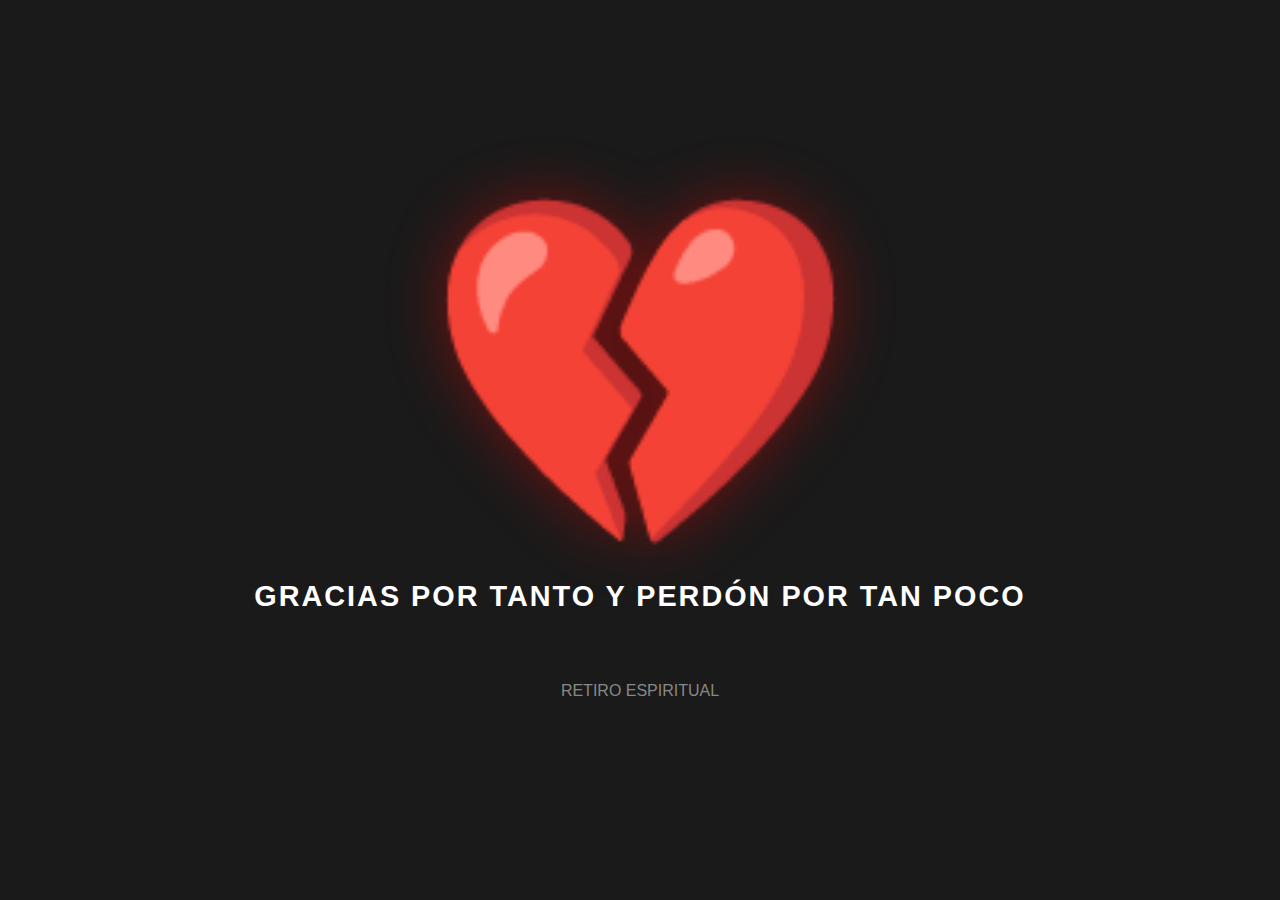
<file: no.html>
<!DOCTYPE html>
<html lang="es">
<head>
    <meta charset="UTF-8">
    <meta name="viewport" content="width=device-width, initial-scale=1.0">
    <title>I&M</title>
    <link rel="stylesheet" href="styleNo.css">
</head>

<body>

    <div class="contenedor-triste">
        <div class="corazon-roto">💔</div>
        <p class="mensaje-triste">GRACIAS POR TANTO Y PERDÓN POR TAN POCO</p>
        <a href="index.html" class="boton-volver">RETIRO ESPIRITUAL</a>
    </div>
</body>

</html>
</file>
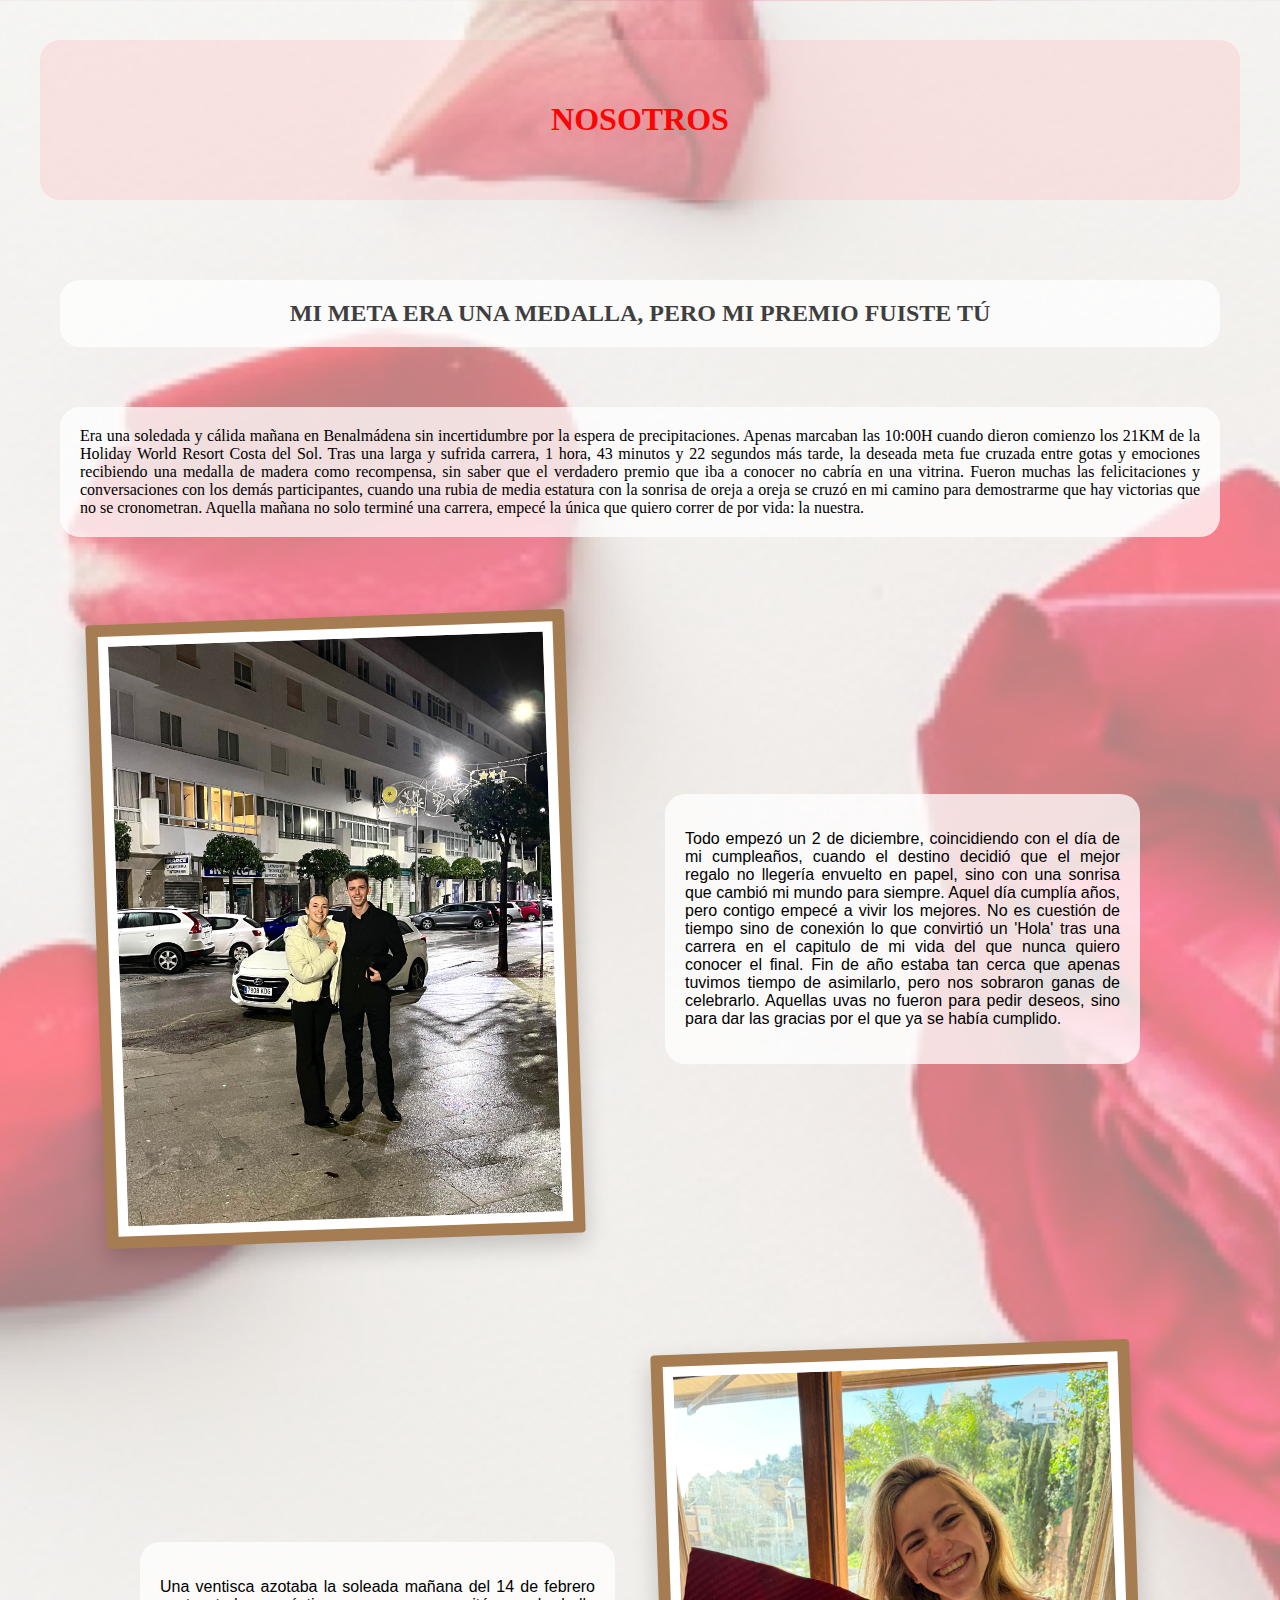
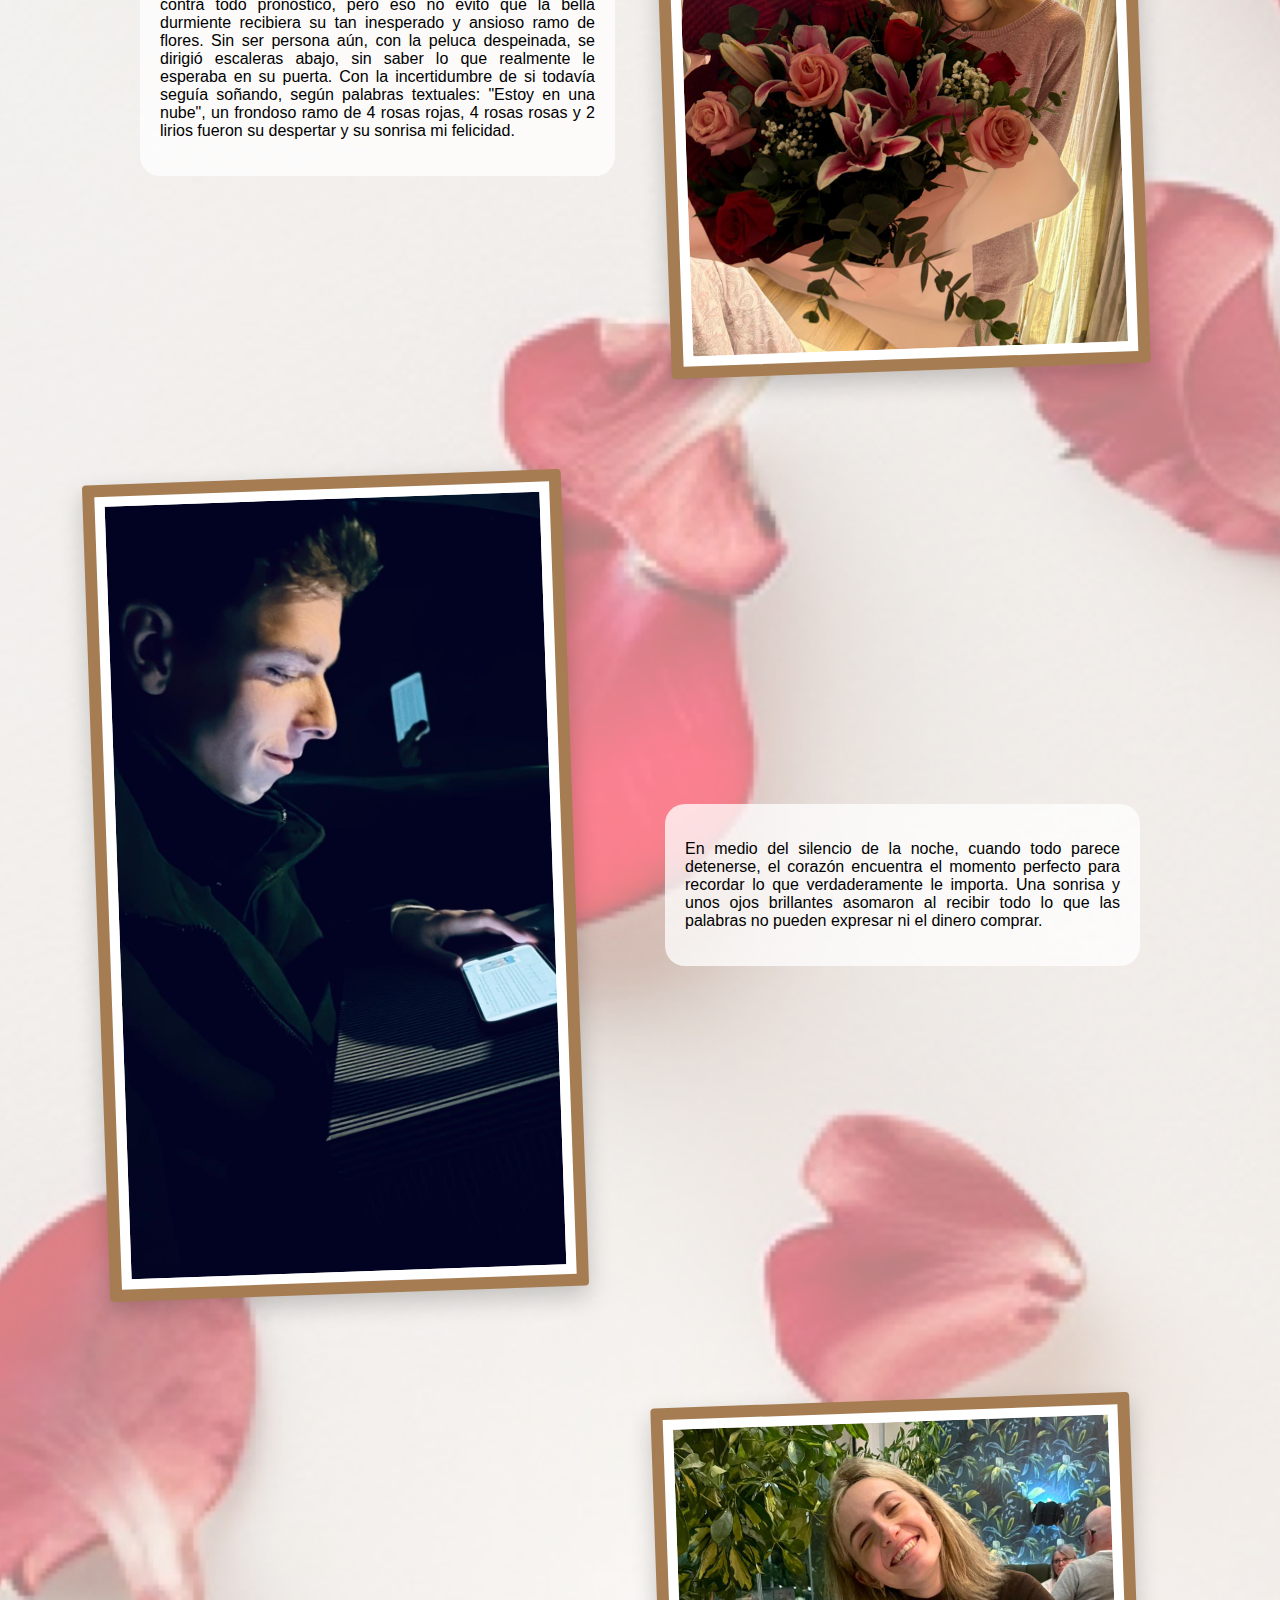
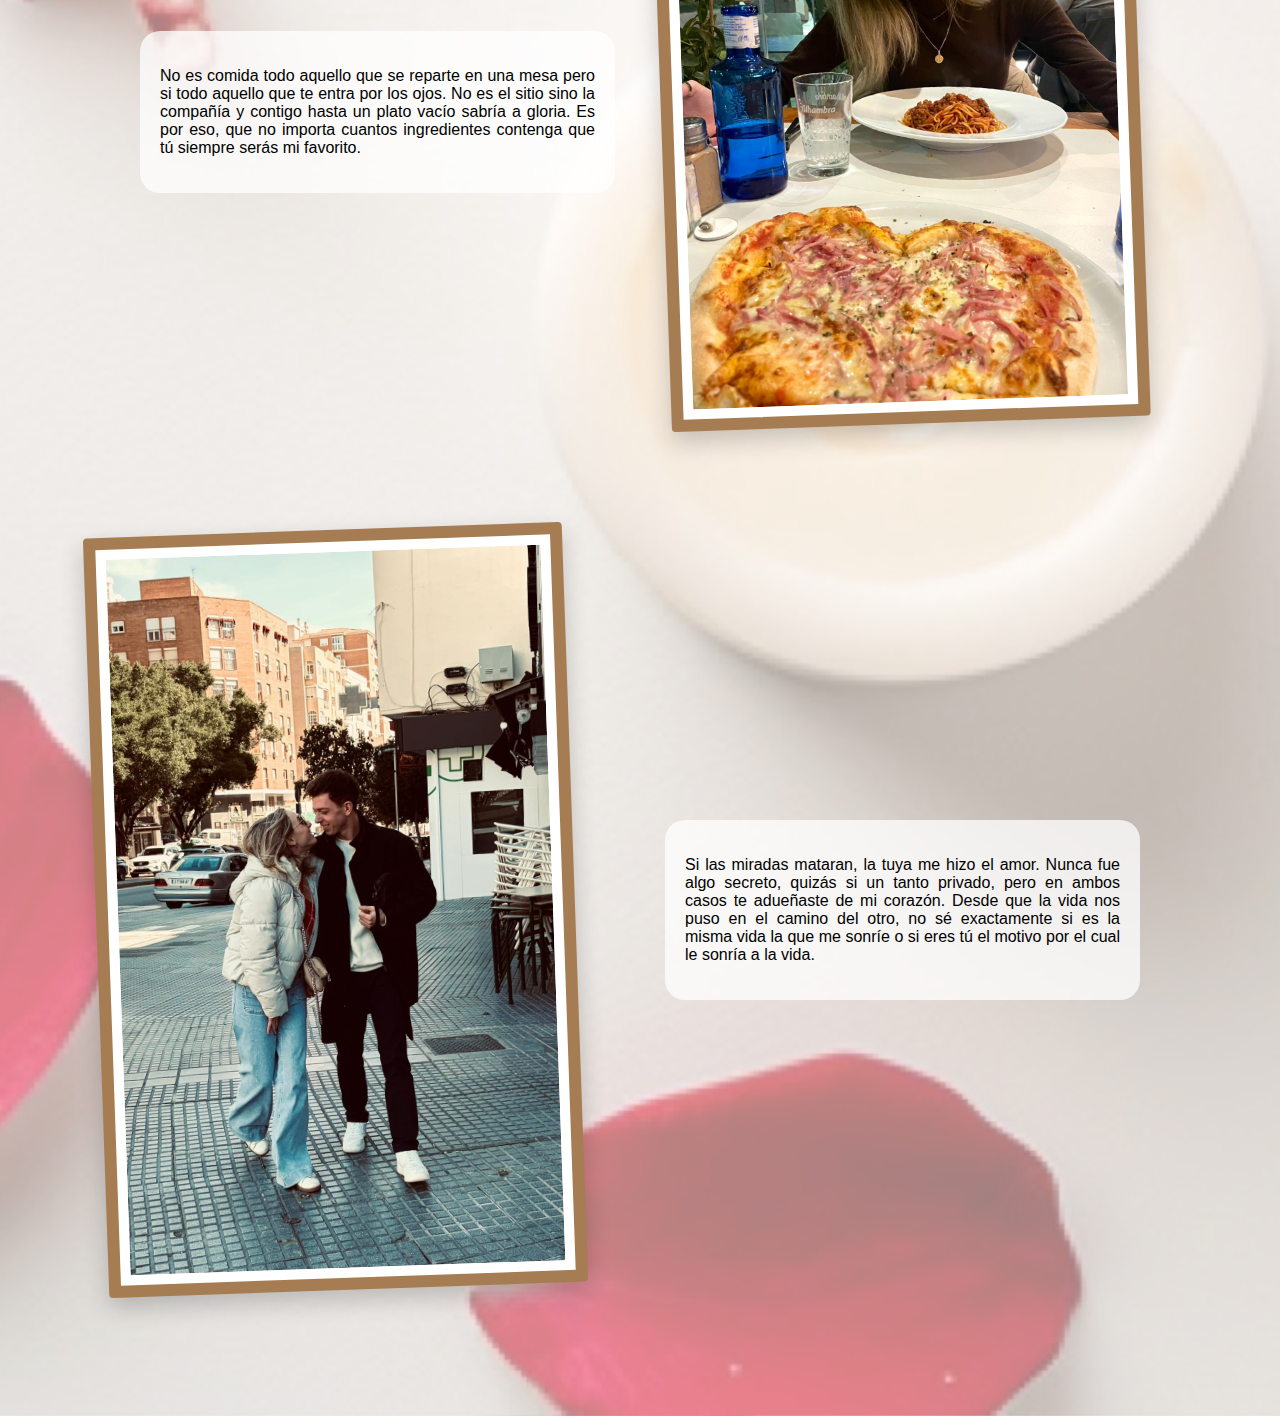
<file: nosotros.html>
<!DOCTYPE html>
<head>

    <meta charset="UTF-8">
    <meta name="viewport" content="width=device-width, initial-scale=1.0">
    <title>I&M</title>
    
    <link rel="stylesheet" href="styleNosotros.css">

</head>

<body>

    <div class= "rectangulo-total">
        <div class= "contenido">
            <h1>NOSOTROS</h1>
        </div>
    </div>

    <section class = "nosotros">
        <h2>MI META ERA UNA MEDALLA, PERO MI PREMIO FUISTE TÚ</h2>
        <p> Era una soledada y cálida mañana en Benalmádena sin incertidumbre por la espera de precipitaciones. Apenas marcaban las 10:00H cuando dieron comienzo los 21KM de la Holiday World Resort Costa del Sol. Tras una larga y sufrida carrera,
            1 hora, 43 minutos y 22 segundos más tarde, la deseada meta fue cruzada entre gotas y emociones recibiendo una medalla de madera como recompensa, sin saber que el verdadero premio que iba a conocer no cabría en una vitrina. Fueron muchas
            las felicitaciones y conversaciones con los demás participantes, cuando una rubia de media estatura con la sonrisa de oreja a oreja se cruzó en mi camino para demostrarme que hay victorias que no se cronometran. Aquella mañana no solo terminé
            una carrera, empecé la única que quiero correr de por vida: la nuestra.</p>
    </section>

    <div class = "contenedorfototexto">
        <div class = "foto">
            <img src = "nocheVieja.jpeg" alt = "Fin Año">
        </div>

        <div class = "texto">
            <p>
                Todo empezó un 2 de diciembre, coincidiendo con el día de mi cumpleaños, cuando el destino decidió que el mejor regalo no llegería envuelto en papel, sino con una sonrisa que cambió mi mundo para siempre. Aquel día cumplía años, pero contigo empecé a vivir los mejores.
                No es cuestión de tiempo sino de conexión lo que convirtió un 'Hola' tras una carrera en el capitulo de mi vida del que nunca quiero conocer el final. Fin de año estaba tan cerca que apenas tuvimos tiempo de asimilarlo, pero nos sobraron ganas de celebrarlo. Aquellas uvas no
                fueron para pedir deseos, sino para dar las gracias por el que ya se había cumplido.
            </p>
        </div>
    </div>
    <br>
    <br>

    <div class = "contenedorfototexto">
        <div class = "texto-izquierda">
            <p>
                Una ventisca azotaba la soleada mañana del 14 de febrero contra todo pronóstico, pero eso no evitó que la bella durmiente recibiera su tan inesperado y ansioso ramo de flores. Sin ser persona aún, con la peluca despeinada, se dirigió escaleras abajo, sin saber lo que realmente le esperaba en su puerta. 
                Con la incertidumbre de si todavía seguía soñando, según palabras textuales: "Estoy en una nube", un frondoso ramo de 4 rosas rojas, 4 rosas rosas y 2 lirios fueron su despertar y su sonrisa mi felicidad.
            </p>
        </div>
        
        <div class = "foto-derecha">
            <img src = "sanvalentin.jpeg" alt = "San Valentin">
        </div>
    </div>
    <br>
    <br>

    <div class = "contenedorfototexto">
        <div class = "foto">
            <img src = "sanvalentin2.jpeg" alt = "Fin Año">
        </div>

        <div class = "texto">
            <p>
                En medio del silencio de la noche, cuando todo parece detenerse, el corazón encuentra el momento perfecto para recordar lo que verdaderamente le importa.
                Una sonrisa y unos ojos brillantes asomaron al recibir todo lo que las palabras no pueden expresar ni el dinero comprar.
            </p>
        </div>
    </div>
    <br>
    <br>

    <div class = "contenedorfototexto">
        <div class = "texto-izquierda">
            <p>
                No es comida todo aquello que se reparte en una mesa pero si todo aquello que te entra por los ojos. No es el sitio sino la compañía y contigo hasta un plato vacío sabría a gloria. Es por eso, que no importa cuantos ingredientes contenga 
                que tú siempre serás mi favorito.
            </p>
        </div>
        
        <div class = "foto-derecha">
            <img src = "sanvalentin3.jpeg" alt = "San Valentin">
        </div>
    </div>
    <br>
    <br>

    <div class = "contenedorfototexto">
        <div class = "foto">
            <img src = "16febrero.jpeg" alt = "16 febrero">
        </div>

        <div class = "texto">
            <p>
                Si las miradas mataran, la tuya me hizo el amor. Nunca fue algo secreto, quizás si un tanto privado, pero en ambos casos te adueñaste de mi corazón. Desde que la vida nos puso en el camino del otro, no sé exactamente si es la misma vida la que me sonríe o
                si eres tú el motivo por el cual le sonría a la vida.
            </p>
        </div>
    </div>
    <br>
    <br>

</body>

</html>
</file>
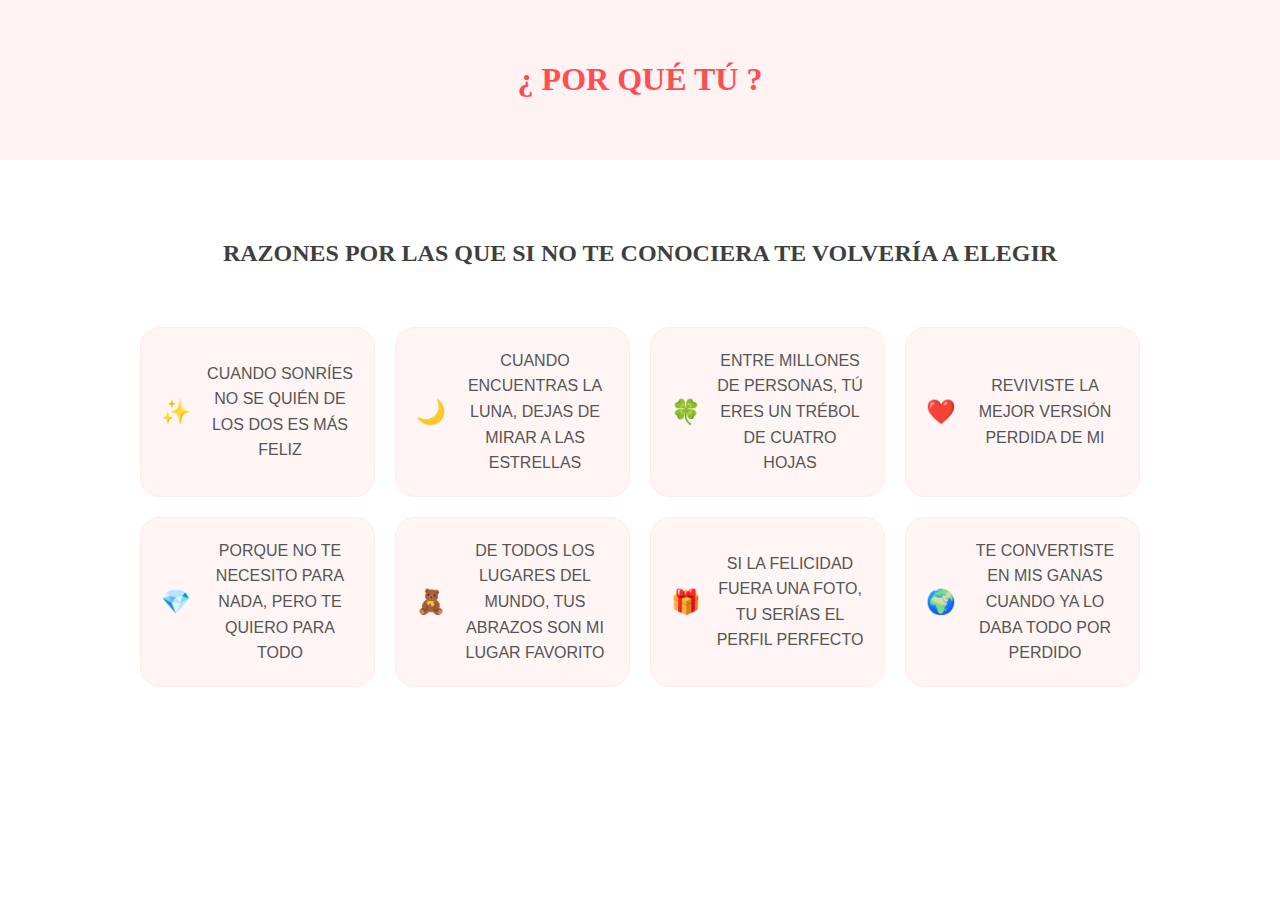
<file: porquetu.html>
<head>

    <meta charset="UTF-8">
    <meta name="viewport" content="width=device-width, initial-scale=1.0">
    <title></title>
    
    <link rel="stylesheet" href="stylePQT.css">

</head>

<body>

    <div class= "rectangulo-total">
        <div class= "contenido">
            <h1>¿ POR QUÉ TÚ ?</h1>
        </div>
    </div>

    <section class="seccion-razones">
    <h2>RAZONES POR LAS QUE SI NO TE CONOCIERA TE VOLVERÍA A ELEGIR</h2>
    
    <div class="lista-razones">

        <div class="tarjeta-razon">
            <span class="emoji">✨</span>
            <p>CUANDO SONRÍES NO SE QUIÉN DE LOS DOS ES MÁS FELIZ</p>
        </div>
        
        <div class="tarjeta-razon">
            <span class="emoji">🌙</span>
            <p>CUANDO ENCUENTRAS LA LUNA, DEJAS DE MIRAR A LAS ESTRELLAS</p>
        </div>
        
        <div class="tarjeta-razon">
            <span class="emoji">🍀</span>
            <p>ENTRE MILLONES DE PERSONAS, TÚ ERES UN TRÉBOL DE CUATRO HOJAS</p>
        </div>
        
        <div class="tarjeta-razon">
            <span class="emoji">❤️</span>
            <p>REVIVISTE LA MEJOR VERSIÓN PERDIDA DE MI</p>
        </div>

        <div class="tarjeta-razon">
            <span class="emoji">💎</span>
            <p>PORQUE NO TE NECESITO PARA NADA, PERO TE QUIERO PARA TODO</p>
        </div>

        <div class="tarjeta-razon">
            <span class="emoji">🧸</span>
            <p>DE TODOS LOS LUGARES DEL MUNDO, TUS ABRAZOS SON MI LUGAR FAVORITO</p>
        </div>

        <div class="tarjeta-razon">
            <span class="emoji">🎁</span>
            <p>SI LA FELICIDAD FUERA UNA FOTO, TU SERÍAS EL PERFIL PERFECTO</p>
        </div>

        <div class="tarjeta-razon">
            <span class="emoji">🌍</span>
            <p>TE CONVERTISTE EN MIS GANAS CUANDO YA LO DABA TODO POR PERDIDO</p>
        </div>

    </div>
    </section>

</body>

</html>
</file>
<file: styleNo.css>
body {
    margin: 0;
    padding: 0;
    background-color: #1a1a1a; /* Fondo oscuro dramático */
    height: 100vh;
    display: flex;
    justify-content: center;
    align-items: center;
    font-family: sans-serif;
    overflow: hidden; /* Evita que aparezcan barras de scroll */
}

.contenedor-triste {
    text-align: center;
}

.corazon-roto {
    font-size: 350px; /* Tamaño GIGANTE */
    line-height: 1;
    filter: drop-shadow(0 0 30px rgba(255, 0, 0, 0.4));
    animation: latidoRoto 2.5s ease-in-out infinite;
    user-select: none; /* Para que no se pueda seleccionar el emoji como texto */
}

.mensaje-triste {
    color: white;
    font-size: 1.8rem;
    font-weight: bold;
    margin-top: 30px;
    letter-spacing: 2px;
}

.boton-volver {
    display: inline-block;
    margin-top: 40px;
    color: #888;
    text-decoration: none;
    font-size: 1rem;
    transition: color 0.3s;
}

.boton-volver:hover {
    color: #ff4d4d;
}

/* Animación de latido lento y triste */
@keyframes latidoRoto {
    0% { transform: scale(1); }
    50% { transform: scale(1.05); }
    100% { transform: scale(1); }
}

@media (max-width: 768px) {
    .contenedor-bi-columna {
        flex-direction: column;
    }
    .foto-lado, .texto-lado {
        padding: 20px;
        justify-content: center;
        text-align: center;
    }
}

@media (max-width: 768px) {
    h1 {
        /* Ajusta el tamaño de la letra para que no se amontone */
        font-size: 1.5rem; 
        
        /* Asegura que la imagen se vea completa */
        background-size: contain; 
        background-repeat: no-repeat;
        
        /* Reduce el espacio interno si es necesario */
        padding: 20px;
    }

    .contenido {
        /* Evita que el contenedor tenga márgenes laterales demasiado grandes */
        width: 100%;
        padding: 10px;
    }
}
</file>
<file: styleNosotros.css>
body {
    margin: 0;
    padding: 0;
    font-family: sans-serif;
    background-size: cover;
    background-image: linear-gradient(rgba(255,255,255,0.5), rgba(255,255,255,0.5)), url('valentines-day-postcard-with-gift-heart-shape-roses-candles-white-background.jpg');

    
    /* Centra la imagen */
    background-position: center;
    
    /* Opcional: añade padding para que el texto no toque los bordes de la foto */
    padding: 40px;
}

.rectangulo-total {
    width: 100%;         /* Ocupa todo el ancho */
    background-color: rgba(255, 185, 185, 0.294);
    background-size: cover;
    border-radius: 20px;
    
    /* Centra la imagen */
    background-position: center;
    
    /* Opcional: añade padding para que el texto no toque los bordes de la foto */
    padding: 40px;
    
    /* Opcional: cambia el color del texto para que contraste con la foto */
    color: rgba(255, 78, 78, 0.649);
    
    /* Opcional: elimina márgenes si quieres que pegue con el borde */
    margin: 0;
    color: rgb(255, 2, 2);        /* Color del texto */
    padding: 40px 0;    /* Espacio arriba y abajo dentro del rectángulo */
    text-align: center;  /* Centra el texto horizontalmente */
    font-family: 'Times New Roman';
    font-weight: bold;
}

.contenido {
    padding: 0 20px;
}

.nosotros{
    padding: 60px 20px;
    text-align: center;
}

.nosotros h2 {
    font-size: 1.5rem;
    color: #403f3f;
    margin-bottom: 60px;
    font-family: 'Georgia', serif;
    font-weight: bold;
    background-color: #ffffffbe;
    background-size: cover;
    border-radius: 20px;
    padding: 20px;
}

.nosotros p {
    font-size: 1rem;
    color: #000000;
    margin-bottom: 0px;
    font-family: 'Georgia', serif;
    padding-left: 20px;
    padding-right: 20px;
    padding-top: 20px;
    padding-bottom: 20px;
    text-align: center;
    text-align: justify;
    background-color: #ffffffbe;
    background-size: cover;
    border-radius: 20px;
}

.contenedorfototexto {
    display: flex;
    align-items: center;    /* Centra verticalmente foto y texto */
    justify-content: center; /* Centra el contenido en la página */
    gap: 60px;                 /* Quitamos el gap para controlar el espacio con padding */
    max-width: 1000px;      /* Ancho total de la sección */
    margin: 50px auto;      /* Centra el bloque entero en la pantalla */
    margin-top: 20px;
}

/* Columna de la Izquierda (Foto) */
.foto {
    flex: 1;                /* Ocupa exactamente el 50% */
    display: flex;
    justify-content: flex-end; /* Empuja la foto hacia el centro */
    padding-right: 30px;    /* Este es el espacio real de separación */
}

.foto-derecha {
    flex: 1;                /* Ocupa exactamente el 50% */
    display: flex;
    justify-content: flex-end; /* Empuja la foto hacia el centro */
    padding-left: 30px;    /* Este es el espacio real de separación */
}

/* Columna de la Derecha (Texto) */
.texto {
    flex: 1;                /* Ocupa exactamente el 50% */
    display: flex;
    flex-direction: column;
    justify-content: flex-start; /* Empuja el texto hacia el centro */
    padding-left: 30px;     /* Este es el espacio real de separación */
    text-align: justify;
    background-color: #ffffffbe;
    background-size: cover;
    border-radius: 20px;
    padding-left: 20px;
    padding-right: 20px;
    padding-top: 20px;
    padding-bottom: 20px;
}

.texto-izquierda {
    flex: 1;                /* Ocupa exactamente el 50% */
    display: flex;
    flex-direction: column;
    justify-content: flex-start; /* Empuja el texto hacia el centro */
    padding-right: 30px;     /* Este es el espacio real de separación */
    text-align: justify;
    background-color: #ffffffbe;
    background-size: cover;
    border-radius: 20px;
    padding-left: 20px;
    padding-right: 20px;
    padding-top: 20px;
    padding-bottom: 20px;
}

/* Ajuste de la Imagen para que no se descontrole */
.foto img {
    max-width: 480px;       /* Tamaño máximo de la foto */
    width: 100%;
    height: auto;
    border: 12px solid #a67c52;
    background-color: white;
    padding: 10px;
    border-radius: 4px;
    box-shadow: 0 10px 25px rgba(0,0,0,0.2);
    transform: rotate(-2deg);
}

.foto-derecha img {
    max-width: 480px;       /* Tamaño máximo de la foto */
    width: 100%;
    height: auto;
    border: 12px solid #a67c52;
    background-color: white;
    padding: 10px;
    border-radius: 4px;
    box-shadow: 0 10px 25px rgba(0,0,0,0.2);
    transform: rotate(-2deg);
}
/* Responsivo para móviles */
@media (max-width: 768px) {
    .contenedor-bi-columna {
        flex-direction: column;
    }
    .foto-lado, .texto-lado {
        padding: 20px;
        justify-content: center;
        text-align: center;
    }
}

@media (max-width: 768px) {
    h1 {
        /* Ajusta el tamaño de la letra para que no se amontone */
        font-size: 1.5rem; 
        
        /* Asegura que la imagen se vea completa */
        background-size: contain; 
        background-repeat: no-repeat;
        
        /* Reduce el espacio interno si es necesario */
        padding: 20px;
    }

    .contenido {
        /* Evita que el contenedor tenga márgenes laterales demasiado grandes */
        width: 100%;
        padding: 10px;
    }
}
</file>
<file: stylePQT.css>
body {
    margin: 0;
    padding: 0;
    font-family: sans-serif;
    background-color: #ffffff;
}

.rectangulo-total {
    width: 100%;         /* Ocupa todo el ancho */
    background-color: #fff2f2; /* Color del rectángulo */
    color: rgb(253, 79, 79);        /* Color del texto */
    padding: 40px 0;    /* Espacio arriba y abajo dentro del rectángulo */
    text-align: center;  /* Centra el texto horizontalmente */
    font-family: 'Times New Roman';
    font-weight: bold;
}

.contenido {
    padding: 0 20px;
}

.seccion-razones {
    padding: 60px 20px;
    background-color: #ffffff;
    text-align: center;

}

.seccion-razones h2 {
    font-size: 1.5rem;
    color: #403f3f;
    margin-bottom: 60px;
    font-family: 'Georgia', serif;
    font-weight: bold;
}


.lista-razones {
    display: grid;
    grid-template-columns: repeat(auto-fit, minmax(200px, 1fr)); /* Se adapta al tamaño de pantalla */
    gap: 20px;
    max-width: 1000px;
    margin: 0 auto;
}

/* Cada tarjeta individual */
.tarjeta-razon {
    background: #fff5f5;
    padding: 20px;
    border-radius: 20px;
    display: flex;         /* ESTO alinea emoji y texto de lado */
    align-items: center;   /* Centra el emoji verticalmente con el texto */
    gap: 15px;             /* El espacio exacto entre el emoji y el texto */
    transition: all 0.3s ease;
    border: 1px solid #ffeaea;
}

.tarjeta-razon:hover {
    transform: translateY(-10px); /* Salta un poco hacia arriba */
    background: #ffffff;
    border-color: #fb5f5f;
    box-shadow: 0 10px 25px rgba(255, 77, 77, 0.2);
}

.emoji {
    font-size: 1.5rem;     /* Un poco más pequeño para que no descuadre */
    display: inline-block; /* Ahora se comporta como parte de la línea */
    margin-bottom: 0;      /* Quitamos el margen que lo empujaba antes */
}

.tarjeta-razon p {
    color: #555;
    line-height: 1.6;
    font-size: 1rem;
    margin: 0;
}
</file>
